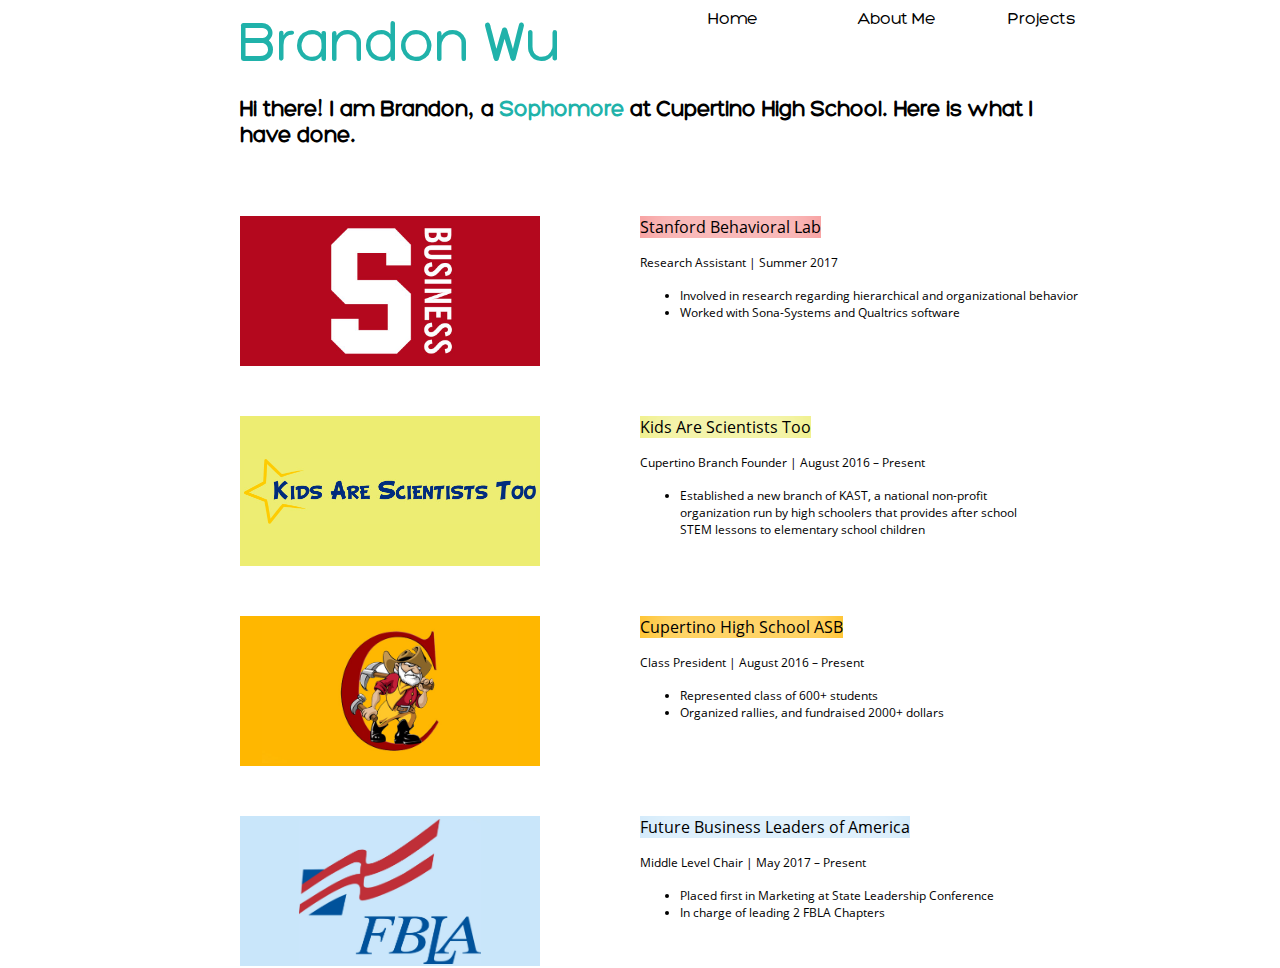
<file: index.html>
<!DOCTYPE html>
<html>
  <head>
    <!-- Global site tag (gtag.js) - Google Analytics -->
    <script async src="https://www.googletagmanager.com/gtag/js?id=UA-115956899-1"></script>
    <script>
      window.dataLayer = window.dataLayer || [];
      function gtag(){dataLayer.push(arguments);}
      gtag('js', new Date());

      gtag('config', 'UA-115956899-1');
    </script>

    
    
    <title>Brandon Wu</title>
    <link href="./brandon.css" type="text/css" rel="stylesheet">

  </head>
  <link rel = "icon" type = "image/png" href="monkey.png"/>

  <div>
    <a class = "header home" href ="http://brandonlwu.com/" >Home</a>
    <a class = "header about" href ="./aboutme.html" >About Me</a>
    <a class = "header project" href ="./projects.html" >Projects</a>
  </div>
  
<!--  <div class = "side">
   <img class = "hello" src="hello.png"/>
  <img class = "monkeys" src="monkey.png"/>
   <img class = "cute" src = "cutemonkey.png"/>
  <img class = "panic" src = "panic.png"/>
</div> -->

<div class ="whole">
  <body>
    <a class = "big" href="./aboutme.html">Brandon Wu</a>

    <div class = "intro">
      <h2>Hi there! I am Brandon, a <span class="soph">Sophomore</span> at Cupertino High School. Here is what I have done.</h2>
    </div>
    <!-- Stanford -->
    <div class = "Stanford">
      <div class = "overall">
        <div class="stanford-background">
          <a href = "https://www.gsb.stanford.edu/faculty-research/labs/behavioral-lab" target="_blank"><img class = "image" src="Stanford_GSB_Logo.jpg"/></a>
        </div>
      </div>
      <div class="stanford-description">
        <a class = "stanford-link" href = "https://www.gsb.stanford.edu/faculty-research/labs/behavioral-lab" target="_blank">
          Stanford Behavioral Lab</a>
        <h4 class = "position">Research Assistant | Summer 2017</h4>
        <ul>
          <li class ="info">Involved in research regarding hierarchical and organizational behavior</li>
          <li class ="info">Worked with Sona-Systems and Qualtrics software</li>
        </ul>
      </div>
    </div>
    <!-- KAST -->
    <div class = "kast">
      <div class = "overall">
        <div class="kast-background">
          <a href = "https://kast.org/project/kast-california/" target="_blank"><img class = "kast-image" src="kast.jpg"/></a>
        </div>
      </div>
      <div class="kast-description">
        <a class = "kast-link" href = "https://kast.org/project/kast-california/" target="_blank">
          Kids Are Scientists Too</a>
        <h4 class = "position">Cupertino Branch Founder | August 2016 – Present</h4>
        <ul>
          <li class ="info">Established a new branch of KAST, a national non-profit
            organization run by high schoolers that provides after school STEM lessons to elementary school children</li>
        </ul>
      </div>
    </div>
    <!-- CHS -->
    <div class = "cupertino">
      <div class= "overall">
          <div class="chs-background">
            <a href = "https://www.cupertinoasb.com/" target="_blank"><img class = "chs-image" src="chsasb.jpg"/></a>
          </div>
      </div>
      <div class="chs-description">
        <a class = "chs-link" href = "https://www.cupertinoasb.com/" target="_blank">
          Cupertino High School ASB</a>
        <h4 class = "position">Class President | August 2016 – Present</h4>
        <ul>
          <li class ="info">Represented class of 600+ students</li>
          <li class ="info">Organized rallies, and fundraised 2000+ dollars
        </ul>
      </div>
    </div>
    <!-- FBLA -->
    <div class = "fbla">
      <div class= "overall">
          <div class="fbla-background">
            <a href = "http://tinofbla.org/" target="_blank"><img class = "fbla-image" src="fbla.jpg"/></a>
          </div>
      </div>
      <div class="fbla-description">
        <a class = "fbla-link" href = "http://tinofbla.org/" target="_blank">
          Future Business Leaders of America</a>
        <h4 class = "position">Middle Level Chair | May 2017 – Present</h4>
        <ul>
          <li class ="info">Placed first in Marketing at State Leadership Conference</li>
          <li class ="info">In charge of leading 2 FBLA Chapters
        </ul>
      </div>
    </div>
    <br>
</div>
</html>
</file>
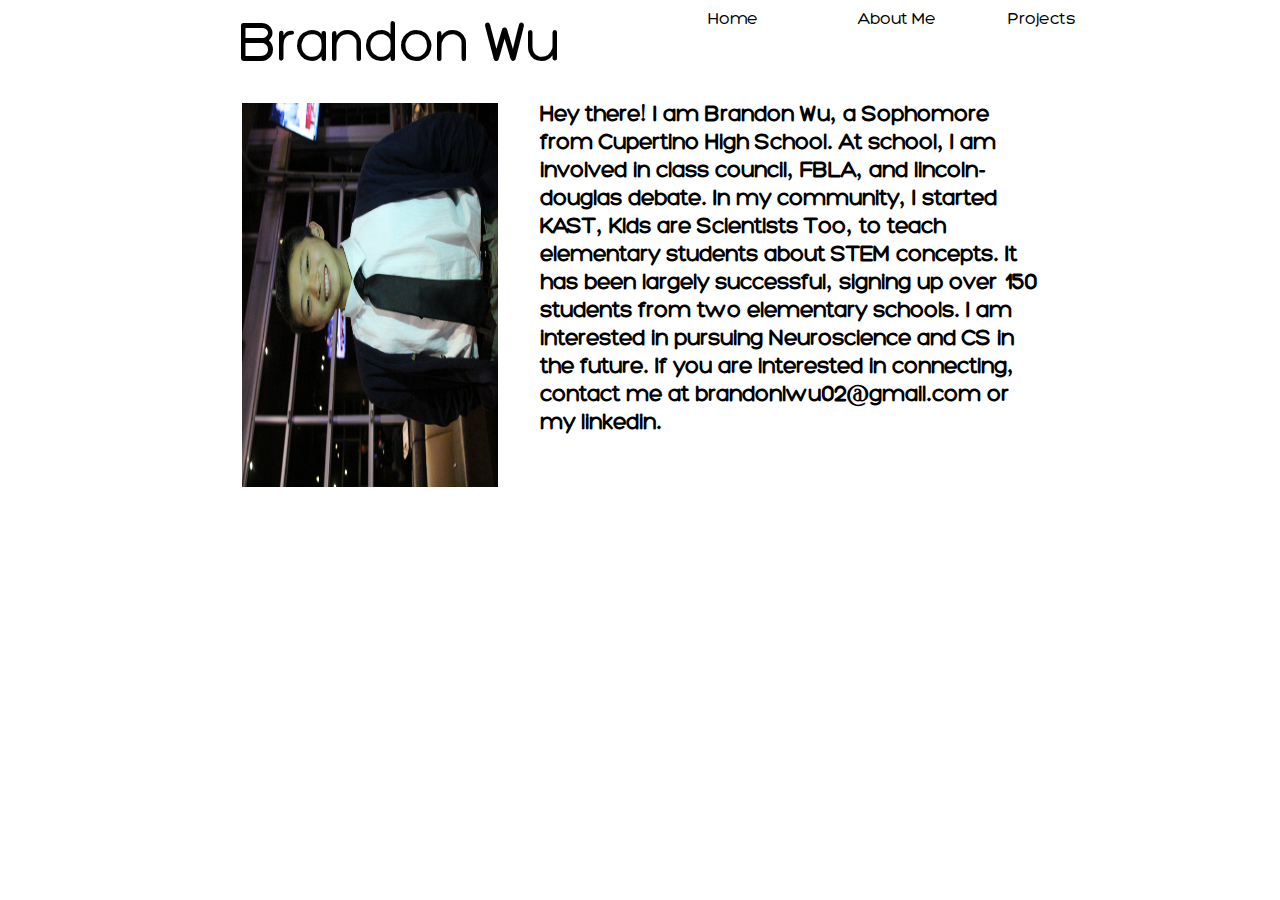
<file: aboutme.html>
<!DOCTYPE html>
<html>
  <head>
    <title>Brandon Wu</title>
    <link href="./aboutme.css" type="text/css" rel="stylesheet">
  </head>
  <link rel = "icon" type = "image/png" href="monkey.png"/>
  
  <div>
    <a class = "header home" href ="http://brandonlwu.com/">Home</a>
    <a class = "header about" href ="./aboutme.html">About Me</a>
    <a class = "header project" href ="./projects.html" >Projects</a>
  </div>

  <div class="whole">
    <body>
      <a class = "big" href="http://brandonlwu.com/">Brandon Wu</a>
      <br>
      <img class = "prof-pic" src="IMG_2767.JPG"/>
      <div class="description">
        <h3>Hey there! I am Brandon Wu, a Sophomore from Cupertino High School. At school, I am involved in class council, FBLA, and lincoln-douglas debate. In my community, I started KAST, Kids are Scientists Too, to teach elementary students about STEM concepts. It has been largely successful, signing up over 150 students from two elementary schools. I am interested in pursuing Neuroscience and CS in the future. If you are interested in connecting, contact me at <a class="blue" href = "brandonlwu02@gmail.com">brandonlwu02@gmail.com</a> or my <a class="blue" href = "https://www.linkedin.com/in/brandon-w-293342133/">linkedin</a>.</h3>
      </div>
    </body>
  </div>
</html>
</file>
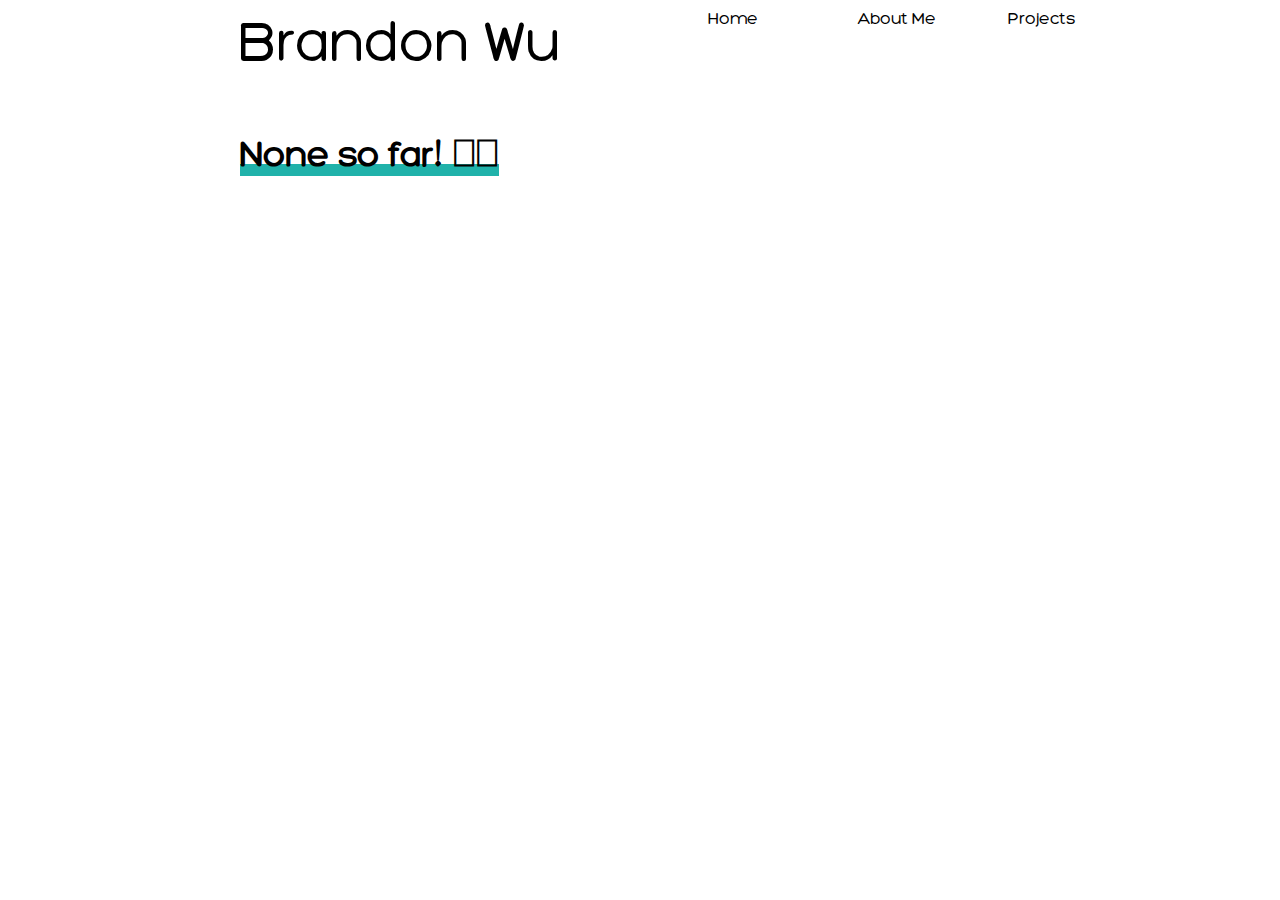
<file: projects.html>
<!DOCTYPE html>
<html>
  <head>
    <title>Brandon Wu</title>
    <link href="./aboutme.css" type="text/css" rel="stylesheet">
  </head>
  <link rel = "icon" type = "image/png" href="monkey.png"/>

  <div>
    <a class = "header home" href ="http://brandonlwu.com/" >Home</a>
    <a class = "header about" href ="./aboutme.html" >About Me</a>
    <a class = "header project" href ="./projects.html" >Projects</a>
  </div>

  <div class="whole">
    <body>
      <a class = "big" href="http://brandonlwu.com/">Brandon Wu</a>
      <div class = "proj">
        <div class = "dogs">
        <h2>None so far! :)</h2>
        </div>
      </div>
    </body>
  </div>
</html>
</file>
<file: brandon.css>
.whole {
  max-width: 800px;
  position: relative;
  margin-left: auto;
  margin-right: auto;
}

@font-face {
  font-family: "Traffolight"; 
  src: url("Traffolight.otf"); 
}

@font-face {
  font-family: "Open Sans";
  src: url("OpenSans-Regular.ttf");
}

.intro {
  font-size: 15px;
  color: black;
  font-family: "Traffolight";
}

.big {
  font-size: 60px;
  color: #20B2AA;
  font-family: "Traffolight";
  transition: color 1s;
  -webkit-transition: color 1s;
  text-decoration: none;
}

.big:hover {
  color: black;
}

.soph {
  color: #20B2AA;
  font-style:bold;
  transition: color 1s;
  -webkit-transition: color 1s;
}

.soph:hover {
  color: black;
}

.image {
  display: inline-block;
  position: absolute;
  float: left;
  height: 150px;
  width: 150px;
  margin-left: 75px;
  z-index: 11;
}

.stanford-background {
  margin-top:50px;
  position: absolute;
  height: 150px;
  width: 300px;
  z-index: 1;
  background-color: #b4081e;
}

.stanford-description {
  display: inline-block;
  width: 500px;
  height: 150px;
  float: left;
  margin-left: 400px;
  margin-top: 50px;
  font-family: "Open Sans";
}

.stanford-link {
  box-shadow: inset 0px 0px 40px #F68B8B;
  color: #000000;
  text-decoration: none;
  transition: boxground-color 1.0s;
  -webkit-transition: background-color 1.0s;
  transition: color 1.0s;
  -webkit-transition: color 1.0s;
}

.stanford-link:hover {
  background-color: #b4081e;
  color: white;
}

.position {
  color: black;
  font-weight: lighter;
  font-family: "Open Sans";
  font-size: 12px;
}

.info {
  font-size: 12px;
}

.header {
  display: inline-block;
  position: absolute;
  font-size: 18px;
  font-family: "Traffolight";
  box-shadow: inset 0px 0px 40px white;
  color: black;
  text-decoration: none;
  transition: box-shadow 1.0s;
  -webkit-transition: box-shadow 1.0s;
  z-index: 100;
}

.header:hover {
  box-shadow: inset 0px 0px 40px #20B2AA;
}

.home {
  margin-left: 700px;
}

.about {
  margin-left: 850px;
}

.project {
  margin-left: 1000px;
}

.kast-background {
  margin-top:250px;
  position: absolute;
  height: 150px;
  width: 300px;
  z-index: 1;
  background-color: #eded72;
}

.kast-image {
  width: 291.5px;
  height: 64.5px;
  margin-top: 42.75px;
  margin-left: 4.25px;
}

.kast-description {
  display: inline-block;
  width: 400px;
  height: 150px;
  float: left;
  margin-left: 400px;
  margin-top: 50px;
  font-family: "Open Sans";
}

.kast-link {
  box-shadow: inset 0px 0px 40px #eded72;
  color: #000000;
  text-decoration: none;
  transition: boxground-color 1.0s;
  -webkit-transition: background-color 1.0s;
  transition: color 1.0s;
  -webkit-transition: color 1.0s;
}

.kast-link:hover {
  background-color: #ffcc00;
  color: white;
}

.chs-background {
  margin-top:450px;
  position: absolute;
  height: 150px;
  width: 300px;
  z-index: 1;
  background-color: #ffb700;
}

.chs-image {
  width: 256px;
  height: 144px;
  margin-top: 3px;
  margin-left: 22px;
}

.chs-description {
  display: inline-block;
  width: 400px;
  height: 150px;
  float: left;
  margin-left: 400px;
  margin-top: 50px;
  font-family: "Open Sans";
}

.chs-link {
  box-shadow: inset 0px 0px 40px #ffb700;
  color: #000000;
  text-decoration: none;
  transition: boxground-color 1.0s;
  -webkit-transition: background-color 1.0s;
  transition: color 1.0s;
  -webkit-transition: color 1.0s;
}

.chs-link:hover {
  background-color: #e1a100;
  color: white;
}

.fbla-background {
  margin-top:650px;
  position: absolute;
  height: 150px;
  width: 300px;
  z-index: 1;
  background-color: #c9e6fa;
}

.fbla-image {
  width: 182px;
  height: 145.111111px;
  margin-top: 2.4444444444px;
  margin-left: 59px;
}

.fbla-description {
  display: inline-block;
  width: 400px;
  height: 150px;
  float: left;
  margin-left: 400px;
  margin-top: 50px;
  font-family: "Open Sans";
}

.fbla-link {
  box-shadow: inset 0px 0px 40px #c9e6fa;
  color: #000000;
  text-decoration: none;
  transition: boxground-color 1.0s;
  -webkit-transition: background-color 1.0s;
  transition: color 1.0s;
  -webkit-transition: color 1.0s;
}

.fbla-link:hover {
  background-color: #00529b;
  color: white;
}

.monkeys {
  width: 160px;
  height: 180px;
  margin-top: 500px;
  margin-left: 25px;
  position: fixed;
}

.hello {
  width: 80px;
  height: 80px;
  margin-top: 425px;
  margin-left: 150px;
  position: fixed;
}

.cute {
  width: 300px;
  height: 200px;
  margin-top: 550px;
  margin-left: 1100px;
  position: fixed;
}

.panic {
  width: 240px;
  height: 186px;
  margin-top: 250px;
  margin-left: 1150px;
  position: fixed;
}
</file>
<file: aboutme.css>
.whole {
  max-width: 800px;
  position: relative;
  margin-left: auto;
  margin-right: auto;
}

@font-face {
  font-family: "Traffolight"; 
  src: url("Traffolight.otf"); 
}

.big {
  font-size: 60px;
  color: black;
  font-family: "Traffolight";
  transition: color 1s;
  -webkit-transition: color 1s;
  text-decoration: none;
}

.big:hover {
  color: #20B2AA;
}

.header {
  display: inline-block;
  position: absolute;
  font-size: 18px;
  font-family: "Traffolight";
  box-shadow: inset 0px 0px 40px white;
  color: black;
  text-decoration: none;
  transition: box-shadow 1.0s;
  -webkit-transition: box-shadow 1.0s;
  z-index: 100;
}

.header:hover {
  box-shadow: inset 0px 0px 40px #20B2AA;
}

.home {
  margin-left: 700px;
}

.about {
  margin-left: 850px;
}

.project {
  margin-left: 1000px;
}

.prof-pic {
  display: block;
  -webkit-transform: rotate(-90deg);
  transform: rotate(-90deg);
  width: 384px;
  height: 256px;
  margin-top: 90px;
  margin-left: -62px;
  position: absolute;
}

.description {
  position: absolute;
  display: block;
  margin-left: 300px;
  width: 500px;
  font-family: "Traffolight";
  font-size: 20px;
}

.blue {
  box-shadow: inset 0px 0px 40px white;
  text-decoration: none;
  color: black;
  transition: box-shadow 1.0s;
  -webkit-transition: box-shadow 1.0s;
}

.blue:hover {
  box-shadow: inset 0px 0px 40px #20B2AA;
}

.dogs {
  box-shadow: inset 0px -12px 0px #20B2AA;
  color: #000000;
  text-decoration: none;
  transition: background-color 1.0s;
  -webkit-transition: background-color 1.0s;
}

.dogs:hover {
  background-color: #20B2AA;
}

.proj {
  margin-top: 25px;
  position: absolute;
  display: block;
  font-family: "Traffolight";
  font-size: 25px;
}
</file>
